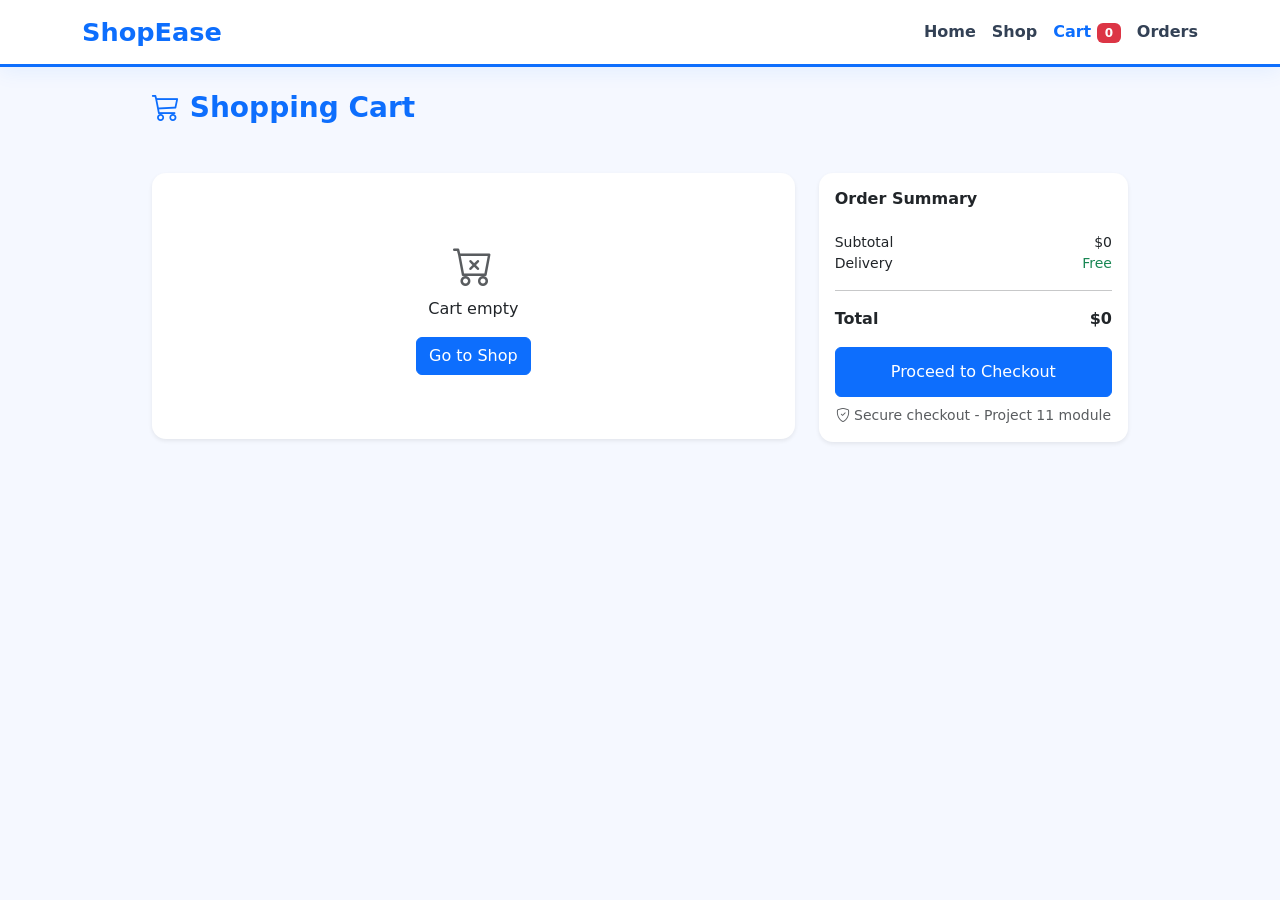
<file: shopease/cart.html>
<!DOCTYPE html><html lang="en"><head><meta charset="UTF-8"><meta name="viewport" content="width=device-width, initial-scale=1.0"><title>Cart - ShopEase</title>
<link href="https://cdn.jsdelivr.net/npm/bootstrap@5.3.3/dist/css/bootstrap.min.css" rel="stylesheet"><link href="https://cdn.jsdelivr.net/npm/bootstrap-icons@1.11.3/font/bootstrap-icons.css" rel="stylesheet"><link rel="stylesheet" href="style.css"></head><body>
<nav class="navbar navbar-custom"><div class="container"><a class="navbar-brand" href="index.html">ShopEase</a><div class="ms-auto d-flex gap-3"><a class="nav-link" href="index.html">Home</a><a class="nav-link" href="shop.html">Shop</a><a class="nav-link active" href="cart.html">Cart <span class="badge bg-danger" id="cartCount">0</span></a><a class="nav-link" href="orders.html">Orders</a></div></div></nav>
<div class="container py-4" style="max-width:1000px"><h3 class="fw-bold text-primary"><i class="bi bi-cart3"></i> Shopping Cart</h3>
<div class="row mt-4 g-4"><div class="col-lg-8"><div class="card border-0 shadow-sm" style="border-radius:14px"><div class="card-body"><div id="cartPageItems"></div><div id="emptyCartPage" class="text-center py-5"><i class="bi bi-cart-x fs-1 text-muted"></i><p>Cart empty</p><a href="shop.html" class="btn btn-primary">Go to Shop</a></div></div></div></div>
<div class="col-lg-4"><div class="card border-0 shadow-sm p-3" style="border-radius:14px"><h6 class="fw-bold">Order Summary</h6><div class="d-flex justify-content-between small mt-3"><span>Subtotal</span><span id="cartPageTotal">$0</span></div><div class="d-flex justify-content-between small"><span>Delivery</span><span class="text-success">Free</span></div><hr><div class="d-flex justify-content-between fw-bold"><span>Total</span><span id="cartPageTotal2">$0</span></div><button class="btn btn-primary w-100 mt-3" onclick="checkout()" style="padding:12px">Proceed to Checkout</button><div class="small text-muted mt-2 text-center"><i class="bi bi-shield-check"></i> Secure checkout - Project 11 module</div></div></div></div></div>
<script src="https://cdn.jsdelivr.net/npm/bootstrap@5.3.3/dist/js/bootstrap.bundle.min.js"></script><script src="script.js"></script>
<script>
function renderCartPage(){let cart=JSON.parse(localStorage.getItem('ec_cart')||'[]');document.getElementById('cartCount').innerText=cart.reduce((s,c)=>s+c.qty,0);const cont=document.getElementById('cartPageItems'),emp=document.getElementById('emptyCartPage');if(cart.length===0){cont.innerHTML='';emp.classList.remove('d-none');document.getElementById('cartPageTotal').innerText='$0';document.getElementById('cartPageTotal2').innerText='$0';return;}emp.classList.add('d-none');cont.innerHTML=cart.map(c=>`<div class="d-flex gap-3 py-3 border-bottom"><img src="${c.img}" style="width:90px;height:90px;object-fit:contain" class="border rounded"><div class="flex-grow-1"><div class="fw-bold">${c.name}</div><div class="small text-muted">${c.cat}</div><div class="fw-bold text-primary mt-1">$${c.price}</div><div class="mt-2"><button class="btn btn-sm border" onclick="changePage(${c.id},-1)">-</button><span class="px-3 fw-bold">${c.qty}</span><button class="btn btn-sm border" onclick="changePage(${c.id},1)">+</button><button class="btn btn-sm btn-outline-danger ms-3" onclick="removePage(${c.id})">Remove</button></div></div><div class="fw-bold">$${c.price*c.qty}</div></div>`).join('');const total=cart.reduce((s,c)=>s+c.price*c.qty,0);document.getElementById('cartPageTotal').innerText='$'+total;document.getElementById('cartPageTotal2').innerText='$'+total;}
function changePage(id,d){let cart=JSON.parse(localStorage.getItem('ec_cart')||'[]');let it=cart.find(c=>c.id===id);it.qty+=d;if(it.qty<=0)cart=cart.filter(c=>c.id!==id);localStorage.setItem('ec_cart',JSON.stringify(cart));renderCartPage();}
function removePage(id){let cart=JSON.parse(localStorage.getItem('ec_cart')||'[]');cart=cart.filter(c=>c.id!==id);localStorage.setItem('ec_cart',JSON.stringify(cart));renderCartPage();}
function checkout(){let cart=JSON.parse(localStorage.getItem('ec_cart')||'[]');if(cart.length===0)return;let orders=JSON.parse(localStorage.getItem('ec_orders')||'[]');const total=cart.reduce((s,c)=>s+c.price*c.qty,0);orders.unshift({id:'ORD'+Date.now(),date:new Date().toLocaleString(),items:[...cart],total:total,status:'Paid'});localStorage.setItem('ec_orders',JSON.stringify(orders));localStorage.removeItem('ec_cart');alert('Order placed!');window.location.href='orders.html';}
renderCartPage();
</script></body></html>
</file>
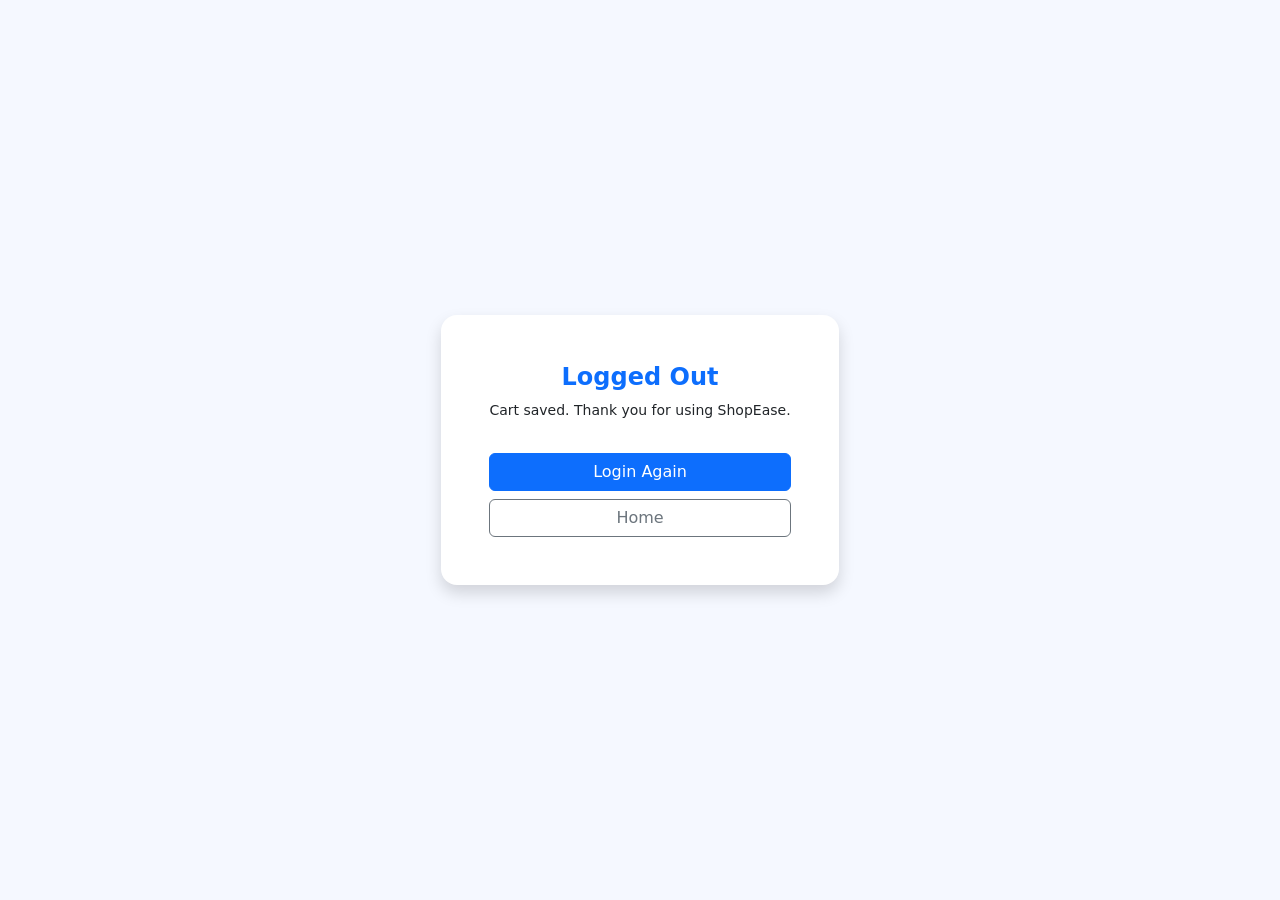
<file: shopease/logout.html>
<!DOCTYPE html><html><head><meta charset="UTF-8"><meta name="viewport" content="width=device-width, initial-scale=1.0"><title>Logout</title><link href="https://cdn.jsdelivr.net/npm/bootstrap@5.3.3/dist/css/bootstrap.min.css" rel="stylesheet"><link rel="stylesheet" href="style.css"></head><body class="d-flex align-items-center justify-content-center" style="min-height:100vh"><div class="card p-5 text-center shadow border-0" style="max-width:400px;border-radius:16px"><h4 class="fw-bold text-primary">Logged Out</h4><p class="small">Cart saved. Thank you for using ShopEase.</p><a href="login.html" class="btn btn-primary w-100 mt-3">Login Again</a><a href="index.html" class="btn btn-outline-secondary w-100 mt-2">Home</a></div><script>localStorage.removeItem('ec_currentUser'); setTimeout(()=>{ window.location.href='index.html'; },3000);</script></body></html>
</file>
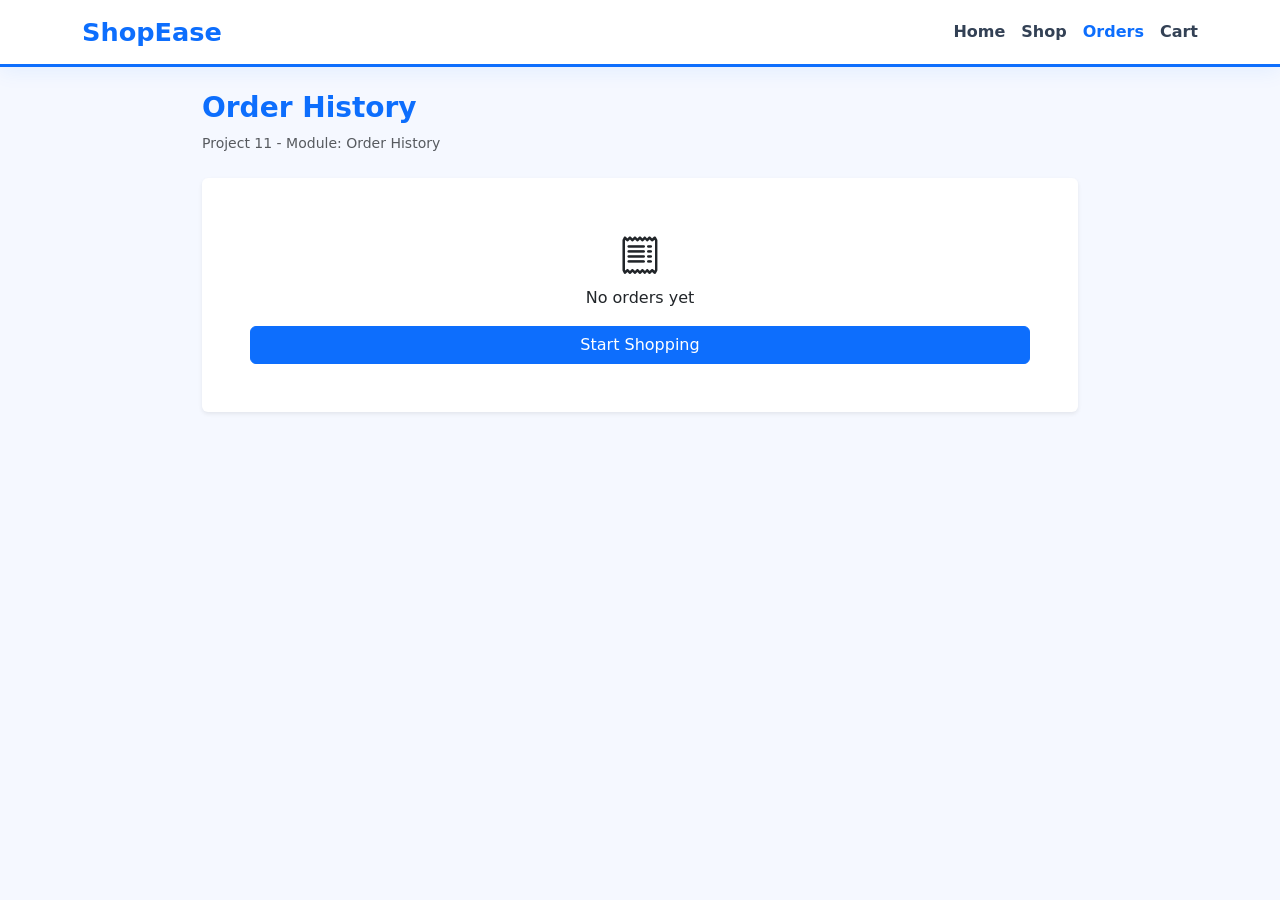
<file: shopease/orders.html>
<!DOCTYPE html><html lang="en"><head><meta charset="UTF-8"><meta name="viewport" content="width=device-width, initial-scale=1.0"><title>Orders - ShopEase</title>
<link href="https://cdn.jsdelivr.net/npm/bootstrap@5.3.3/dist/css/bootstrap.min.css" rel="stylesheet"><link href="https://cdn.jsdelivr.net/npm/bootstrap-icons@1.11.3/font/bootstrap-icons.css" rel="stylesheet"><link rel="stylesheet" href="style.css"></head><body>
<nav class="navbar navbar-custom"><div class="container"><a class="navbar-brand" href="index.html">ShopEase</a><div class="ms-auto d-flex gap-3"><a class="nav-link" href="index.html">Home</a><a class="nav-link" href="shop.html">Shop</a><a class="nav-link active" href="orders.html">Orders</a><a class="nav-link" href="cart.html">Cart</a></div></div></nav>
<div class="container py-4" style="max-width:900px"><h3 class="fw-bold text-primary">Order History</h3><p class="small text-muted">Project 11 - Module: Order History</p><div id="ordersList" class="mt-4"></div></div>
<script>
let orders=JSON.parse(localStorage.getItem('ec_orders')||'[]');const cont=document.getElementById('ordersList');if(orders.length===0){cont.innerHTML='<div class="card p-5 text-center shadow-sm border-0"><i class="bi bi-receipt fs-1"></i><p>No orders yet</p><a href="shop.html" class="btn btn-primary">Start Shopping</a></div>';}else{cont.innerHTML=orders.map(o=>`<div class="card mb-3 shadow-sm border-0" style="border-left:4px solid #0d6efd!important"><div class="card-body"><div class="d-flex justify-content-between"><span class="fw-bold">${o.id}</span><span class="badge bg-success">${o.status}</span></div><div class="small text-muted">${o.date}</div><div class="mt-2">${o.items.map(i=>`<div class="small d-flex justify-content-between"><span>${i.name} x ${i.qty}</span><span>$${i.price*i.qty}</span></div>`).join('')}</div><hr><div class="d-flex justify-content-between fw-bold"><span>Total</span><span class="text-primary">$${o.total}</span></div></div></div>`).join('');}
</script></body></html>
</file>
<file: shopease/style.css>
:root{ --blue:#0d6efd; --blue-dark:#084298; --light:#f5f8ff; }
body{ background:var(--light); font-family:'Segoe UI',system-ui,sans-serif; color:#1a2b4a; }
.navbar-custom{ background:white; box-shadow:0 4px 20px rgba(13,110,253,.08); border-bottom:3px solid var(--blue); }
.navbar-brand{ font-weight:800; color:var(--blue)!important; font-size:1.6rem; }
.nav-link{ font-weight:600; color:#334155!important; }
.nav-link.active,.nav-link:hover{ color:var(--blue)!important; }
.hero{ background:linear-gradient(105deg,var(--blue) 0%,#3d8bfd 45%,#dbeafe 100%); padding:50px 0; color:white; }
.hero h1{ font-weight:800; font-size:2.5rem; line-height:1.2; }
.btn-blue{ background:var(--blue); color:white; border:none; padding:12px 32px; font-weight:700; border-radius:8px; box-shadow:0 6px 0 var(--blue-dark); }
.btn-blue:hover{ background:var(--blue-dark); color:white; }
.section-title{ font-weight:800; font-size:1.2rem; color:var(--blue); border-left:5px solid var(--blue); padding-left:12px; margin-bottom:18px; }
.product-card{ background:white; border:2px solid #e0eaff; border-radius:14px; overflow:hidden; transition:.2s; height:100%; }
.product-card:hover{ transform:translateY(-5px); border-color:var(--blue); box-shadow:0 12px 24px rgba(13,110,253,.15); }
.product-card img{ height:190px; object-fit:contain; padding:16px; background:#f8fbff; }
.btn-cart{ background:var(--blue); color:white; width:100%; border-radius:8px; font-weight:600; margin-top:8px; }
.category-card{ background:white; border-radius:14px; overflow:hidden; border:2px solid #e0eaff; text-align:center; transition:.2s; cursor:pointer; }
.category-card:hover{ border-color:var(--blue); }
.category-card img{ height:130px; width:100%; object-fit:cover; }
.offcanvas-cart{ width:420px!important; }
footer{ background:white; border-top:3px solid var(--blue); margin-top:50px; padding-top:30px; }
@media(max-width:768px){ .hero h1{ font-size:1.8rem } .offcanvas-cart{ width:88%!important } .hero{ padding:30px 0 } }
</file>
